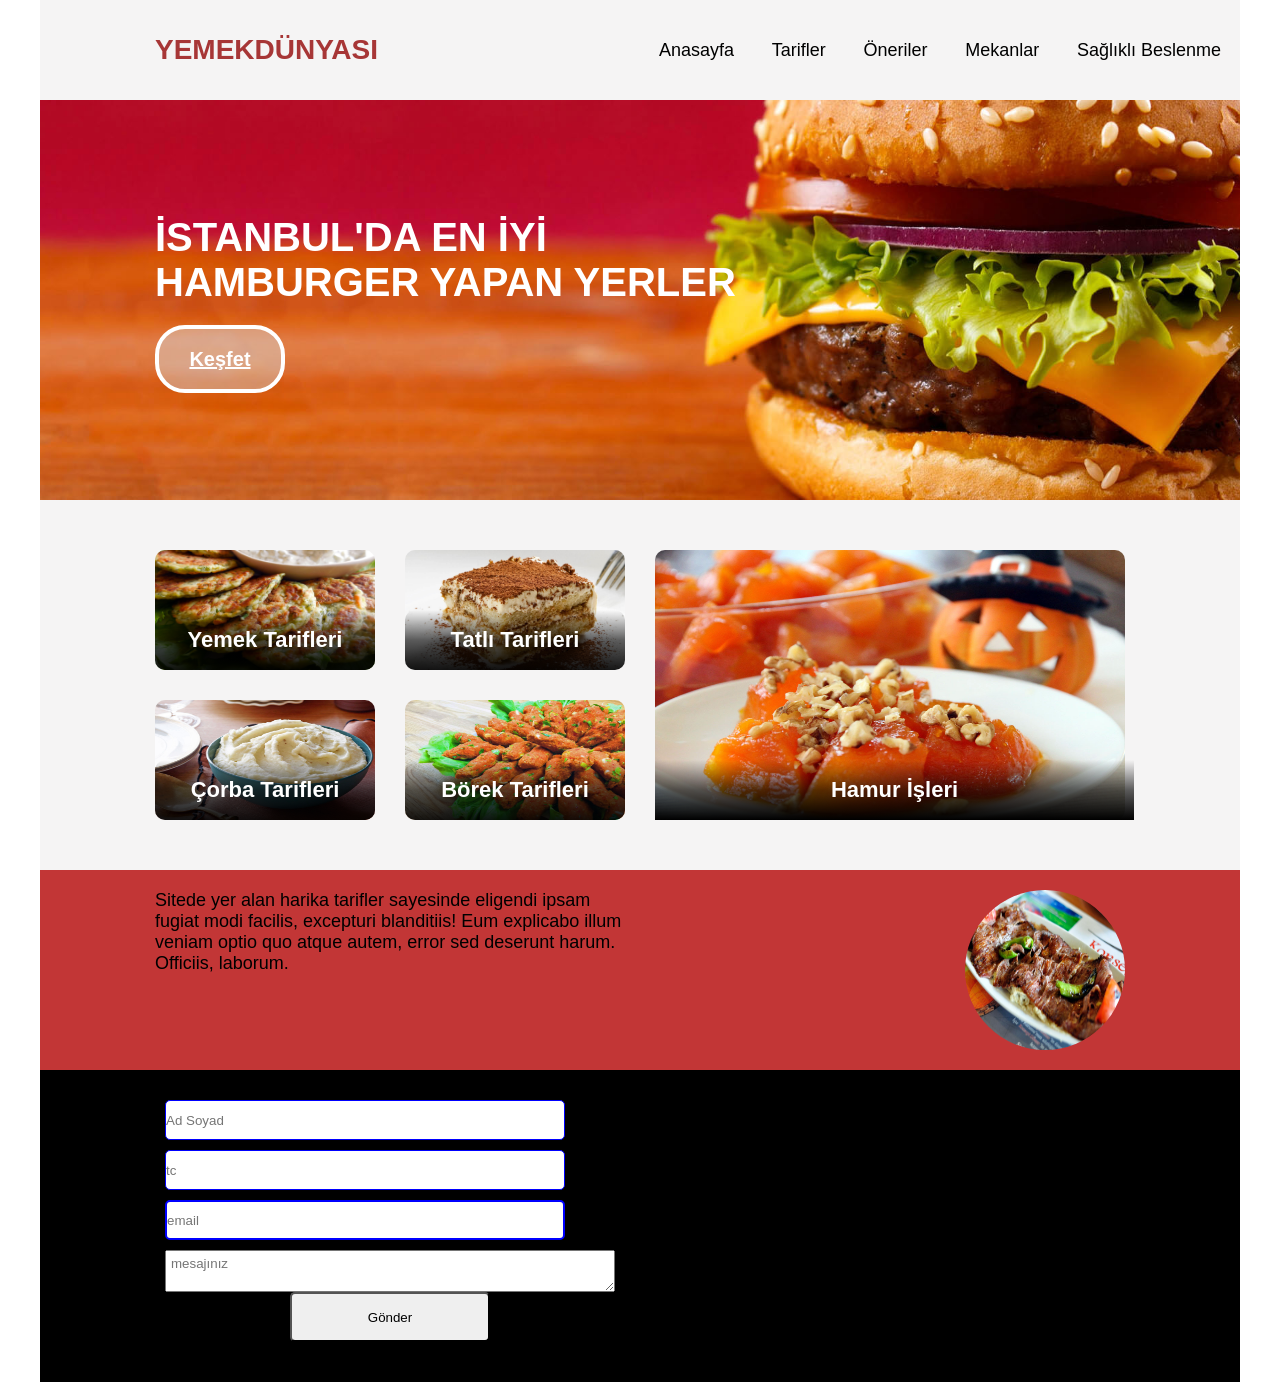
<file: index.html>
<!DOCTYPE html>
<html lang="tr">
<head>
    <meta charset="UTF-8">
    <meta name="viewport" content="width=device-width, initial-scale=1.0">
    <title>Document</title>
    <link rel="stylesheet" href="css/style.css">
</head>
<body>
<div id="container"> 
    <div id="banner">
        <header>
            <h1>YEMEKDÜNYASI</h1>
        </header>
        <nav>
            <label for="btn"><span></span><span></span><span></span></label> <!--span'ları border şeklinde hamburger memü açabilmek için yazdık -->
            <input type="checkbox" name="" id="btn">
            <ul>
                <li><a href="index.html">Anasayfa</a></li>
                <li><a href="#">Tarifler</a></li>
                <li><a href="#">Öneriler</a></li>
                <li><a href="#">Mekanlar</a></li>
                <li><a href="#">Sağlıklı Beslenme</a></li>            
            </ul>
        </nav>

    </div>
        
        <main>
            <section id="slayt">
                <div id="filmrulo">
                    <div>
                        <h2>İSTANBUL'DA EN İYİ HAMBURGER YAPAN YERLER</h2>
                        <a href="#">Keşfet</a>
                    
                    </div>
                    <div>
                        <h2>İSTANBUL'DA EN İYİ DÖNER YAPAN YERLER</h2>
                        <a href="#">Keşfet</a>
                    </div>
                    <div>
                        <h2>İSTANBUL'DA EN İYİ PİZZA YAPAN YERLER</h2>
                        <a href="#">Keşfet</a>
                    </div>

                </div>
            </section>

            <section id="cards">
                <div id="sol">
                    <div>
                        <img src="images/mucver-tarifi.jpg" alt="">
                        <a href="">Yemek Tarifleri</a></div>
                    <div>
                        <img src="images/tiramisu.jpg" alt="">
                        <a href="">Tatlı Tarifleri</a></div>
                    <div>
                        <img src="images/patates-puresi.jpg" alt="">
                        <a href="">Çorba Tarifleri</a></div>
                    <div>
                        <img src="images/mercimek-koftesi.jpg" alt="">
                        <a href="">Börek Tarifleri</a></div>
                </div>
                <div id="sag"><a href="">Hamur İşleri</a></div>
            </section>



            <section id="yorum">
                <p>Sitede yer alan harika tarifler sayesinde
                 eligendi ipsam fugiat modi facilis, excepturi blanditiis! Eum explicabo illum veniam optio quo atque autem, error sed deserunt harum. Officiis, laborum.</p>
                <img src="images/konsept-doner.jpg" alt="">
            </section>
        </main>

        <footer>
            <form action=""> <!--form etiketi de blok elementtir-->
                <input type="text" id="ad" placeholder="Ad Soyad">
                <input type="text" id="tc" placeholder="tc">
                <input type="email" name="" id="email" placeholder="email">
                <textarea name="" id="" placeholder="mesajınız"></textarea>
                <input type="submit" value="Gönder" id="sbt">
            
            </form>
            <iframe src="https://www.google.com/maps/embed?pb=!1m18!1m12!1m3!1d3010.209506078594!2d29.014406739725363!3d41.02067217146801!2m3!1f0!2f0!3f0!3m2!1i1024!2i768!4f13.1!3m3!1m2!1s0x14cab82754b4a033:0xafcbbf8f7879c2f5!2sİsmek Ahmediye!5e0!3m2!1str!2str!4v1774338597823!5m2!1str!2str" width="600" height="450" style="border:0;" allowfullscreen="" loading="lazy" referrerpolicy="no-referrer-when-downgrade"></iframe>
        </footer>

</div>
</body>
</html>
</file>
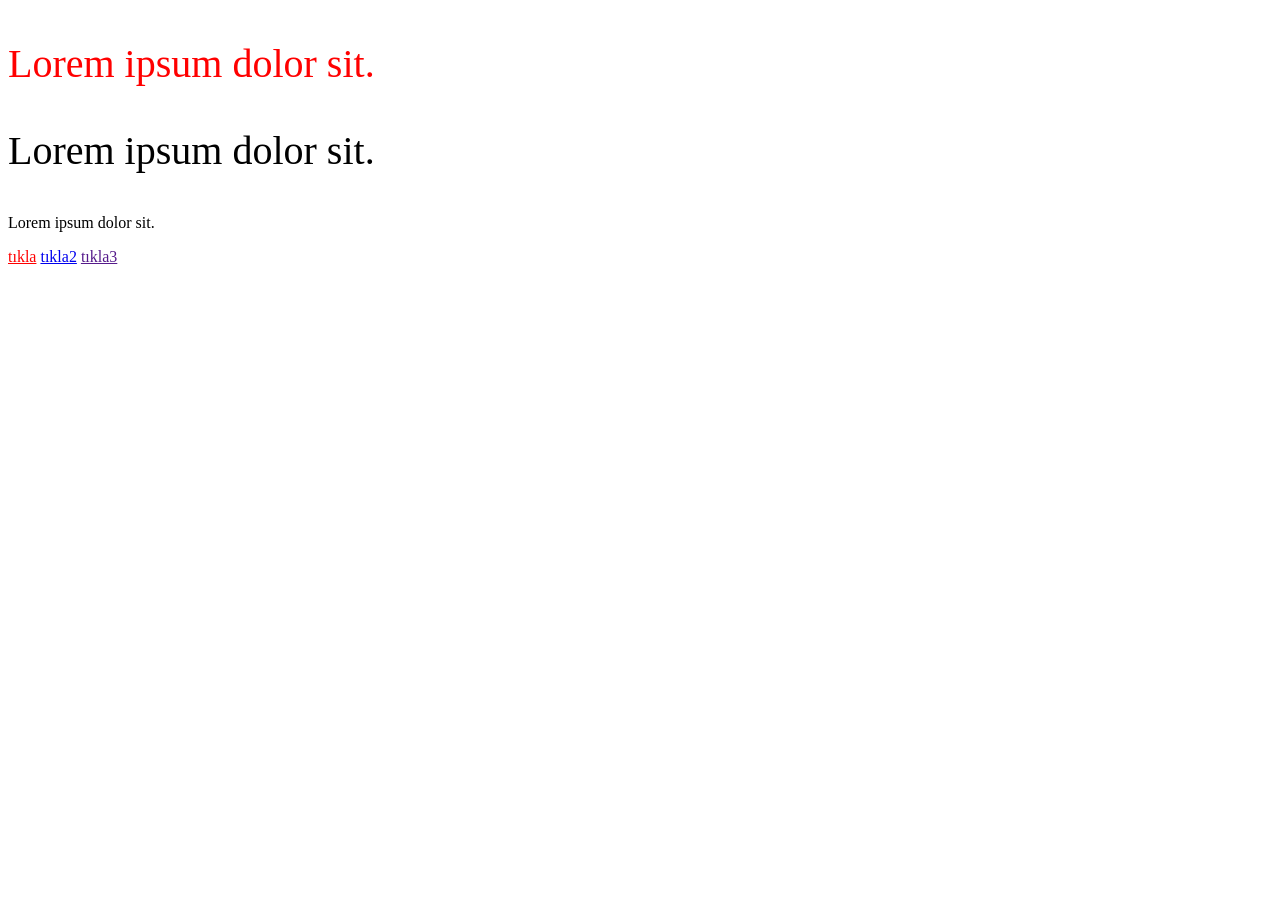
<file: projeolcudosyalari/attribute_secici.html>
<!DOCTYPE html>
<html lang="tr">
<head>
    <meta charset="UTF-8">
    <meta name="viewport" content="width=device-width, initial-scale=1.0">
    <title>Document</title>
    <style>
        /*attribute seçici*/
        a[target="_blank"]{
            color: red;

        }
        p[class="yazi"]{
            color: red;

        }
        /* class^="yazi", class$="yazi" sonuyazi, class*=ya joker karakterler */
        p[class$="yazi"]{
            font-size: 40px;

        }



    </style>
</head>
<body>
    <p class="yazi">Lorem ipsum dolor sit.</p>
    <p class="sonyazi">Lorem ipsum dolor sit.</p>
    <p class="yazialani">Lorem ipsum dolor sit.</p>
    <a href="#" target="_blank">tıkla</a>
    <a href="#" class="yazi">tıkla2</a>
    <a href="" target="_self" class="yazialani">tıkla3</a>
    








</body>
</html>
</file>
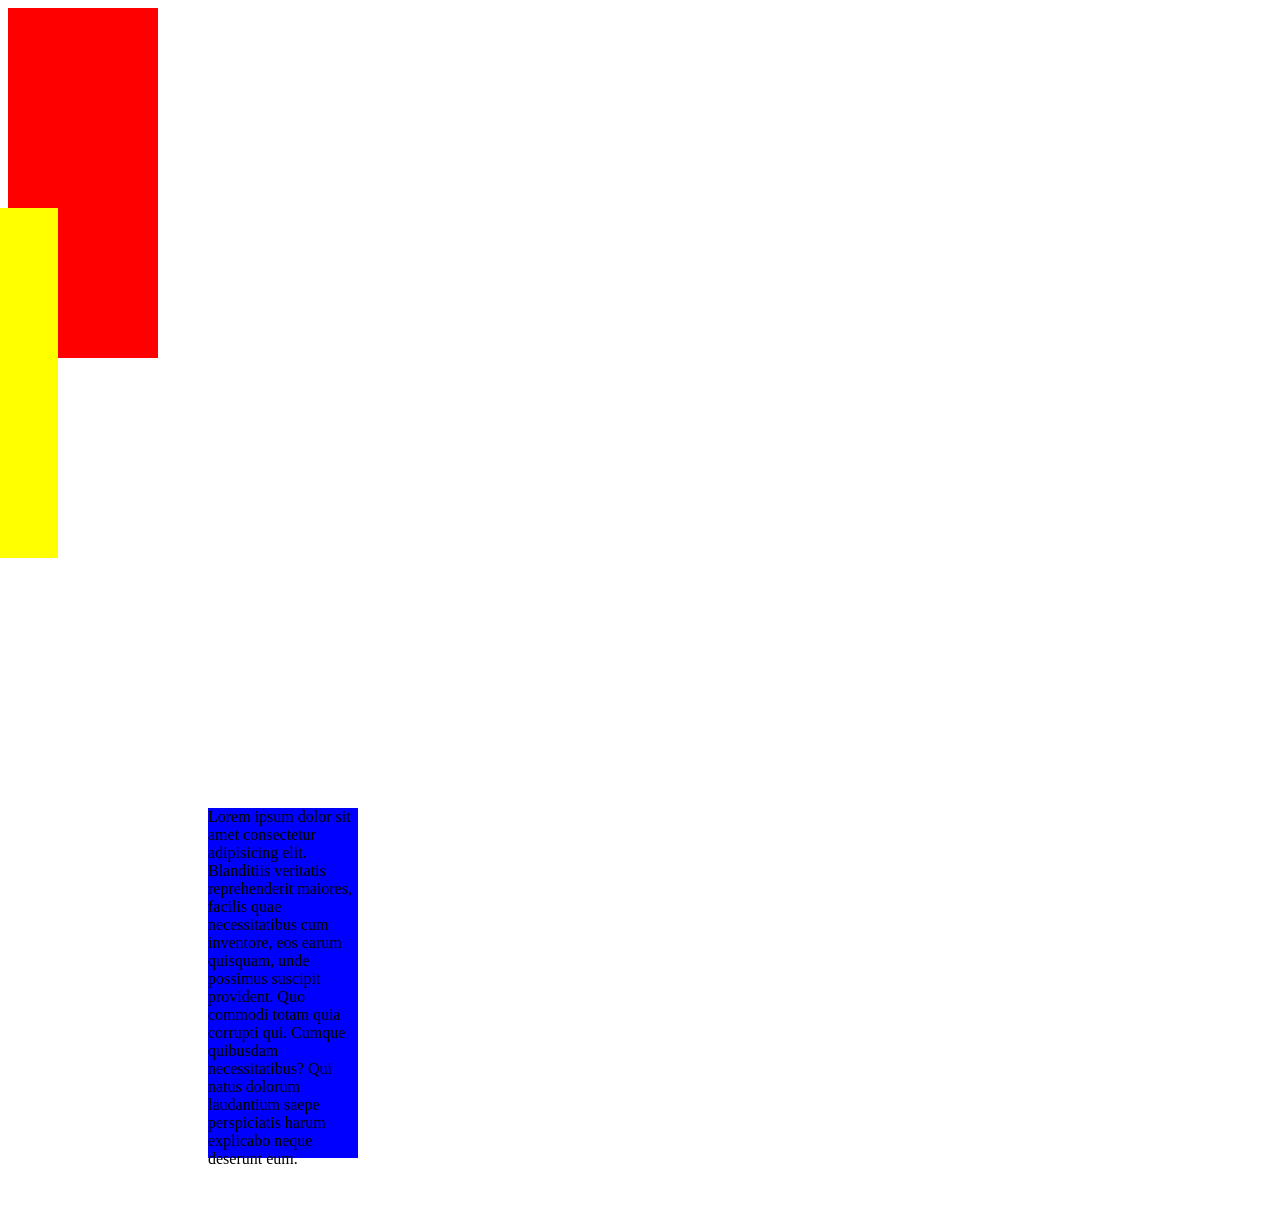
<file: projeolcudosyalari/transform.html>
<!DOCTYPE html>
<html lang="tr">
<head>
    <meta charset="UTF-8">
    <meta name="viewport" content="width=device-width, initial-scale=1.0">
    <title>Document</title>
    <style>
        #kutu1,
        #kutu2,
        #kutu3{
            width: 150px;
            height: 350px;
            margin-bottom: 50px;
        }
        #kutu1{
            background-color: red;
            /*transform: rotate(20deg); x ve y ekseninde çevirme yapar*/
            /*transform: rotate3d(20deg,20deg,25deg);/* x,y ve z*/
            /*transform: rotateZ(45deg);*/
        }
        #kutu1:hover{
            transform: rotate(45deg)scale(0.5, 0.5);
            transition: all 2s;
        }
        #kutu2{
            background-color: yellow;
            /*transform: scale(0.5, 2); /* boyutlandırma x, y */
            /*transform: scaleY(0.5);*/
            transform: translate(-100px, -200px); /* konumunu ayarlar*/
        }
        #kutu2{
            /*transform: translate(200px);*/
            animation-name: yuru;
            animation-duration: 3s;
        }
        @keyframes yuru{
            from{transform: translate(0px,200px);
            }
            to{
                transform: translate(200px, 200px) scale(0.5, 0.5);
            }

        }
        #kutu3{
            background-color: blue;
            /*transform: skewX(30deg);*/
            /*transform:rotate(30deg) ;*/
            /*transform: skew(40deg, 20deg);*/
            margin-left: 200px;
            /*transform: matrix(scalex,scaley,skewx,skexy,
            translatex,translatey);*/
            /*transform: matrix(0.5,40,40,20,80,80);*/
            transform: perspective(-200px);
        }

    </style>
</head>
<body>
    <div id="kutu1"></div>
    <div id="kutu2"></div>
    <div id="kutu3">Lorem ipsum dolor sit amet consectetur adipisicing elit. Blanditiis veritatis reprehenderit maiores, facilis quae necessitatibus cum inventore, eos earum quisquam, unde possimus suscipit provident. Quo commodi totam quia corrupti qui.
    Cumque quibusdam necessitatibus? Qui natus dolorum laudantium saepe perspiciatis harum explicabo neque deserunt eum.</div>
    
</body>
</html>
</file>
<file: css/style.css>
*{
    margin: 0px;
    padding: 0px;
    font-family: Verdana, Geneva, Tahoma, sans-serif;
    box-sizing: border-box;
}
body{
    background-color: white;
}
#container{
    width: 1200px;
    height: 1200px;
    margin-left: auto;
    margin-right: auto;
    background-color: rgb(245, 244, 244);
}
#banner{
    height: 100px;
    display: flex;
    justify-content: space-between ; /*yatayda ortalama yapar*/
    align-content: center; /* satırın ortalı bir satır olmasını istiyoruz*/
    align-items: center; /* tek satırlı yapıları dikey ortalar*/
}
header h1{
    font-size: 28px;
    margin-left:115px;
    color: #a73636;
}
nav ul{
    width: 600px;
    list-style-type: none;
    display: flex;
    justify-content: space-around;
    /*gap: 20px; eğer gap verirsem boşlukların ölçüsünü kendim ayarlamam gerekir ama justify-content kendisi otamatik ayarlıyor.*/
}
label span{
    border-bottom: 3px solid rgb(43, 43, 43);
    display: block;
    width: 30px;
    height: 10px;
}
label,#btn{
    display: none;/* nesneleri gizler, öyle bir görünmez olur ki hiç yazmamış gibi iskeletten de yok olur*/
    /*visibility: hidden;*/
}
nav ul li a{
    color: black;
    font-size: 18px;
    text-decoration: none;
}
#slayt{
    /*width: 1200px;*/
    width: 100%;
    height: 400px;
    /*background-color: blueviolet;*/
    overflow: hidden;
    position: relative;
}
#filmrulo{
    width: 300%;
    height: 400px;
    background-color: blue;
    display: flex;
    position: absolute;
    left: 0px;
    top: 0px;
    animation-name: slider;
    animation-duration: 10s;
    animation-iteration-count: infinite;
    animation-direction: alternate;
    

}
#filmrulo:hover{
    animation-play-state: paused;
}
@keyframes slider{
0%{
        left: 0%;
    }
    20%{
        left: 0%;
    }
    40%{
        left: -100%;

    }
    60%{
        left: -100%;

    }
    80%{
        left: -200%;

    }
    100%{
        left: -200%;
    }
}
/* @keyframes slider{
    0%{
        left: 0px;
    }
    20%{
        left: 0px;
    }
    40%{
        left: -1200px;

    }
    60%{
        left: -1200px;

    }
    80%{
        left: -2400px;

    }
    100%{
        left: -2400px;
    }
} */
#filmrulo div{
    /*width: 1200px;*/
    width: 100%;
    height: 400px;
    background-image: url("../images/istanbulda-en-iyi-hamburger-yapan-yerler.jpg");
    background-size: cover;
}
#filmrulo div h2{
    color: white;
    font-size: 40px;
    width: 600px;
    margin-left: 115px;
    margin-top: 115px;

}
#filmrulo div a{
    display: block;
    width: 130px;
    line-height: 60px;
    margin-left: 115px;
    margin-top: 20px;
    background-color: rgba(216, 216, 216, 0.451);
    text-align: center;
    border: 4px solid white;
    border-radius: 30px;
    color: white;
    font-weight: bold;
    font-size: 20px;
}
#cards{
    display: flex;
    justify-content: space-between;
    padding: 50px 115px; /*ilk dikey üst, alt, 2.sağ-sol, 115*/
    height: 370px;


}
#cards #sol, #cards #sag{
    width: 470px;
    height: 270px;    

}
#cards #sol{
    display: flex;
    justify-content: space-between; /*yatay hizalama*/
    flex-wrap: wrap; /*satırı kırıp, 2. satırın oluşması için*/
    align-content: space-between;
}
#sol div, #sol img{
    width: 220px;
    height: 120px;
}
#sol img{
    border-radius: 10px;
}
#sol div{
    position: relative;
}
#sol a{
    position: absolute;
    bottom: 0px;
    display: block;
    text-align: center;
    width: 220px;
    line-height: 60px;
    color: white;
    font-weight: bold;
    font-size: 22px;
    text-decoration: none;
    background-image: linear-gradient(rgba(0, 0, 0, 0), 
    rgba(0, 0, 0, 0.63), rgba(0, 0, 0, 0.91));
    border-radius: 10px;


}
#cards #sag{
    background-image: url(../images/kabak-tatlisi.jpg);
    background-size: 470px 270px;
    border-radius: 10px;
}
#sag a{
    display: block;
    min-width: 479px;
    text-align: center;
    color: white;
    font-size: 22px;
    font-weight: bold;
    line-height: 60px;
    background-image: linear-gradient(rgba(0, 0, 0, 0), 
    rgba(0, 0, 0, 0.63), black);
    border-radius: ;
    margin-top: 210px;
    text-decoration: none;
    
}
#yorum{
    height: 200px;
    padding: 20px 115px;
    background-color: rgb(194, 54, 54);
    display: flex;
    justify-content: space-between;
}
#yorum img{
    width: 160px;/*tam kare olması lazım daire yapabilmek için*/
    height: 160px;
    border-radius: 100px;
    /*clip-path: circle(30% at 50% 50%); ya da bu yöntemle daire yapabiliriz*/
}
#yorum p{
    width: 470px;
    height: 160px;
    font-size: 18px;
    overflow:auto;
}
footer{
    padding: 20px 115px;
    background-color: black;
    display: flex;
    justify-content: space-between;
}
footer form{
    width: 470px;
    padding: 10px;  
    display: flex;
    flex-direction: column;
    text-align: center;


}
/*footer form input #ad, footer form #tc{}*/
footer input[type="text"]{
    /*display: block;*/
    height: 40px;
    width: 400px;
    margin-bottom: 10px;
    border-radius: 5px;
    border: 1px solid blue;

}
footer form textarea{
    padding: 5px;
}
footer input[type="email"]{
    height: 40px;
    width: 400px;
    margin-bottom: 10px;
    border-radius: 5px;
    border: 2px solid blue;
    
}
footer input[type="submit"]{
    height: 50px;
    width: 200px;
    margin-bottom: 10px;
    border-radius: 5px;
    margin-left: auto;
    margin-right: auto;

}
footer iframe{
    width: 470px;
    height: 270px;
}









@media only screen and (max-width: 576px) {
    #container{
        width: 100%; /*576 altında olan cep tel.ölçüsü ne ise o ekranın tamamını kapla demek*/
        min-width: 479px;
    }

    #banner{
        height: 70px;
    }
    header h1{
        margin-left: 0px;
    }
    label{
        display: block; /*menu cep formunda gözüksün*/
    }
    
    
    /*# ul blok bir elementtir*/
    nav ul{
        display: none;           
    }

    #btn:checked+ul{
    display: block; /* tıklayınca menü dikey açılır*/
    position: absolute;
    /*width: auto;*/
    /*height: 100vh; vertical-height*/
    right: 0px; /* nav ın sağdan */
    top: 50px;
    z-index: 1000;
    }

    nav{
    position: relative;
    }

    nav ul li a{
    display: block;
    width: 400px;
    text-align: center;
    line-height: 50px;
    background-color: rgb(157, 154, 154, 0.800);    
    }
    #slayt,#filmrulo,#filmrulo div{
        height: 220px;
    }
    #filmrulo div{
    background-size: 100% 100%;
}
    #filmrulo div h2{
    
    font-size: 28px;
    width: 50%;
    margin-left: 5px;
    margin-top: 5px;

}

#filmrulo div a{
    
    margin-left: 5px;
    margin-top: 10px;
    font-size: 20px;
    line-height: 40px;    
    border: 2px solid white;    

}
#cards{
    display: block;
    padding: 10px 5px;
    height: auto;
}
#sag a{
    margin: 0px;
}
#cards #sag{
    margin-top: 10px;
    padding-top: 210px;
}
#yorum{
    padding: 5px;
    height: auto;
}
#yorum img{
    display: none;
}
#yorum p{
    width: auto;
    height: auto;
    text-align: center;
}
footer{
    display: block;
    padding: 5px;
}






    
}
</file>
